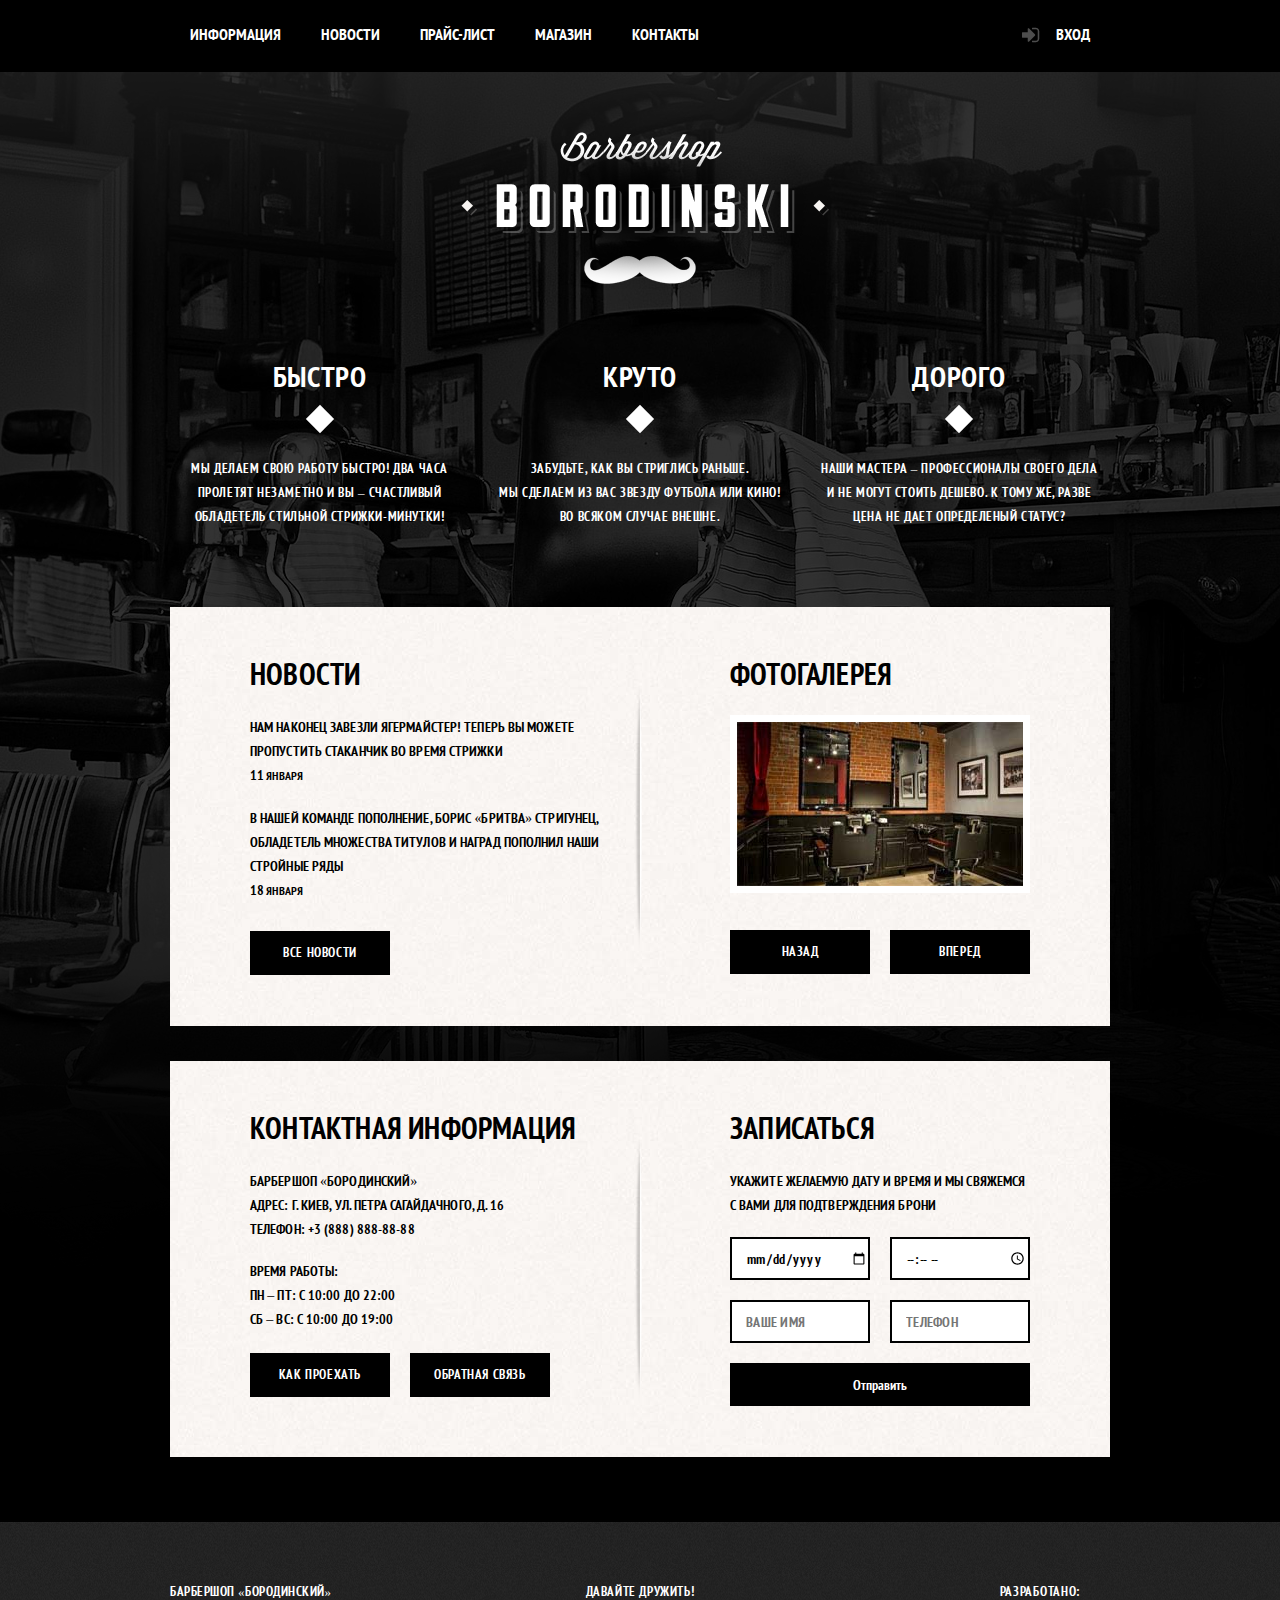
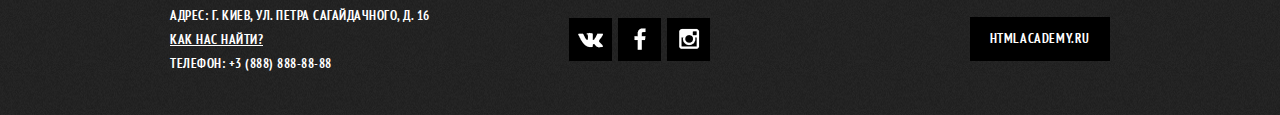
<file: index.html>
﻿<!DOCTYPE html>
<html lang="ru">
<head>
    <title>Barbershop "Borodinski"</title>
    <meta charset="utf-8">
    <meta name="viewport" content="width=device-width, initial-scale=1, maximum-scale=1">
    <link rel="stylesheet" href="styles.css" />
</head>
<body class="body-index-page">
    <header>
        <nav class="top-nav" role="navigation">
            <div class="top-menu-icon"></div>
            <ul id="show-top-nav" class="top-nav-list">
                <li><a class="nav-link" href="#">Информация</a></li>
                <li><a class="nav-link" href="#">Новости</a></li>
                <li><a class="nav-link" href="price.html">Прайс-лист</a></li>
                <li><a class="nav-link" href="item.html">Магазин</a></li>
                <li><a class="nav-link" href="#">Контакты</a></li>
                <li><a class="nav-link sign-in" href="#" id="showForm">Вход</a></li>
            </ul>
        </nav>
    </header>

    <main class="main" role="main">
        <div class="row logo-container">
            <div class="col-12">
                <h1>
                    <a href="index.html">
                        <img class="logo" src="images/index/borodinski-logo.png" alt="barbershop-logo" title="Barbershop 'Borodinski'" />
                    </a>
                </h1>
            </div>
        </div>
        <section class="row advantages">
            <div class="col-4 adv-fix-1">
                <b class="advantages-header">Быстро</b>
                <p class="advantages-text">
                    Мы делаем свою работу быстро! Два часа пролетят незаметно
                    и вы – счастливый обладетель стильной стрижки-минутки!
                </p>
            </div>
            <div class="col-4">
                <b class="advantages-header">Круто</b>
                <p class="advantages-text">
                    Забудьте, как вы стриглись раньше.<br /> Мы сделаем из вас
                    звезду футбола или кино! Во всяком случае внешне.
                </p>
            </div>
            <div class="col-4 adv-fix-2">
                <b class="advantages-header adv-header-fix-2">Дорого</b>
                <p class="advantages-text">
                    Наши мастера – профессионалы своего дела и не могут стоить
                    дешево. К тому же, разве цена не дает определеный статус?
                </p>
            </div>
        </section>

        <section class="row news-photogallery-wrapper">
            <div class="col-6 box-padding border-separator">
                <h2 class="h2-title">Новости</h2>
                <p class="normal-text">
                    Нам наконец завезли ягермайстер! Теперь вы можете пропустить стаканчик во время стрижки <br />
                    <time class="news-time" datetime="2017-01-11 20:00"><span>11</span> января</time>
                </p>
                <p class="normal-text">
                    В нашей команде пополнение, борис «бритва» стригунец, обладетель множества титулов и
                    наград пополнил наши стройные ряды <br />
                    <time class="news-time" datetime="2017-01-18 20:00"><span>18</span> января</time>
                </p>
                <a href="#" class="btn btn-news">Все новости</a>
            </div>
            <div class="col-6 box-padding photogallery-wrapper">
                <h2 class="h2-title">Фотогалерея</h2>
                <div class="photogallery">
                    <figure class="slides">
                        <img src="images/index/interior.jpg" alt="barbershop-interior" />
                    </figure>
                    <figure class="slides">
                        <img src="images/index/interior2.jpg" alt="barbershop-interior" />
                    </figure>
                    <figure class="slides">
                        <img src="images/index/interior3.jpg" alt="barbershop-interior" />
                    </figure>
                    <div class="two-btn-wrapper">
                        <a href="#" class="btn btn-photo prev-slide">Назад</a>
                        <a href="#" class="btn btn-photo next-slide">Вперед</a>
                    </div>
                </div>
            </div>
        </section>

        <section class="row contact-box">
            <div class="col-6 box-padding border-separator">
                <h2 class="h2-title">Контактная информация</h2>
                <p class="normal-text">
                    Барбершоп <q>Бородинский</q><br />
                    Адрес: г. Киев, ул. Петра Сагайдачного, д. 16<br />
                    Телефон: +3 (888) 888-88-88
                </p>
                <p class="normal-text">
                    Время работы:<br />
                    пн – пт: с 10:00 до 22:00<br />
                    сб – вс: с 10:00 до 19:00
                </p>
                <div class="two-btn-wrapper">
                    <a href="#" class="btn btn-contact">Как проехать</a>
                    <a href="#" class="btn btn-contact">Обратная связь</a>
                </div>
            </div>
            <div class="col-6 box-padding">
                <div class="enroll-wrapper">
                    <h2 class="h2-title">Записаться</h2>
                    <p class="normal-text">Укажите желаемую дату и время и мы свяжемся с вами для подтверждения брони</p>
                    <form class="enroll-form" role="form">
                        <label for="date">Дата</label>
                        <input type="date" id="date" placeholder="ДАТА" required />
                        <label for="time">Время</label>
                        <input type="time" id="time" placeholder="ВРЕМЯ" required />
                        <label for="name">Имя</label>
                        <input type="text" id="name" placeholder="ВАШЕ ИМЯ" required />
                        <label for="phone">Телефон</label>
                        <input type="tel" id="phone" placeholder="ТЕЛЕФОН" required />
                        <button type="submit">Отправить</button>
                    </form>
                </div>
            </div>
        </section>
    </main>

    <footer class="index-page-footer" role="contentinfo">
        <div class="row footer-container">
            <div class="col-4">
                <p class="contact-wrapper">
                    Барбершоп <q>Бородинский</q> <br />
                    Адрес: г. Киев, ул. Петра Сагайдачного, д. 16<br />
                    <a href="#" id="showMap" class="map-link">Как нас найти?</a><br />
                    Телефон: <a href="tel:+74956660266" class="contact-tel">+3 (888) 888-88-88</a>
                </p>
            </div>
            <div class="col-4 footer-icons">
                <p>Давайте дружить!</p>
                <div class="icons-box">
                    <a href="#" class="btn-social-vk"></a>
                    <a href="#" class="btn-social-f"></a>
                    <a href="#" class="btn-social-inst"></a>
                </div>
            </div>
            <div class="col-4">
                <div class="copyright-wrapper">
                    <p>Разработано:</p>
                    <a class="btn copyright-btn" href="#">htmlacademy.ru</a>
                </div>
            </div>
        </div>
    </footer>

    <div class="modal-map">
        <span class="close" id="closeMap">&times;</span>
    </div>

    <div class="modal-form-box">
        <div class="login">
            <h2>Личный кабинет</h2>
            <p>Введите пожалуйста свой логин и пароль</p>
            <form class="modal-form">
                <label for="login">Логин</label>
                <input type="text" id="login" placeholder="ЛОГИН" required /><br />
                <label for="password">Пароль</label>
                <input type="password" id="password" placeholder="ПАРОЛЬ" required /><br />
                <label class="switch-wrapper">
                    <input type="checkbox">
                    <span class="check"></span>
                </label>
                <span>запомните меня</span>
                <a href="#">Я забыл пароль!</a>
                <button type="submit">Войти</button>
            </form>
        </div>
        <span class="close" id="closeForm">&times;</span>
    </div>

    <script src="script.js"></script>
</body>
</html>
</file>
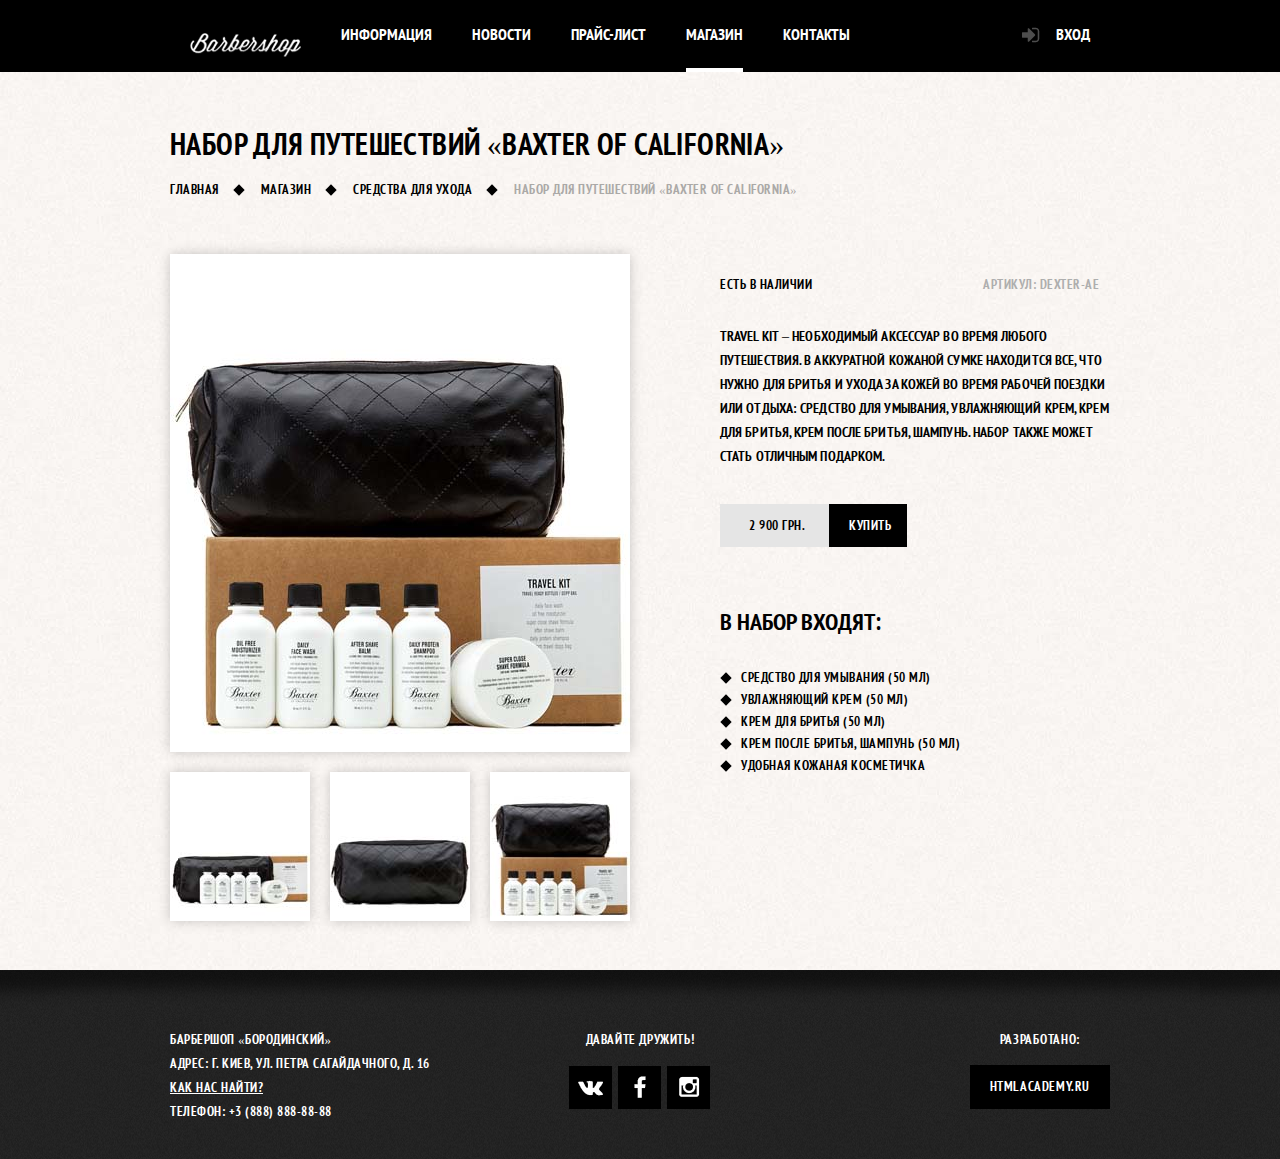
<file: item.html>
﻿<!DOCTYPE html>
<html lang="ru">
<head>
    <title>Наборы - Barbershop "Borodinski"</title>
    <meta charset="utf-8">
    <meta name="viewport" content="width=device-width, initial-scale=1, maximum-scale=1">
    <link rel="stylesheet" href="styles.css" />
</head>
<body class="body-light-bg">
    <header>
        <nav class="top-nav" role="navigation">
            <div class="top-menu-icon"></div>
            <h1 class="header-logo"><a href="index.html"><img src="images/index/logo.png" alt="logo" /></a></h1>
            <ul id="show-top-nav" class="top-nav-list">
                <li><a class="nav-link" href="#">Информация</a></li>
                <li><a class="nav-link" href="#">Новости</a></li>
                <li><a class="nav-link" href="price.html">Прайс-лист</a></li>
                <li><a class="nav-link active" href="item.html">Магазин</a></li>
                <li><a class="nav-link" href="#">Контакты</a></li>
                <li><a class="nav-link sign-in" id="showForm" href="#">Вход</a></li>
            </ul>
        </nav>
    </header>

    <main class="main-item-page" role="main">
        <section class="row product-wrapper-nav">
            <div class="col-12">
                <h2 class="product-title-nav">Набор для путешествий <q>Baxter of California</q></h2>
                <ul class="product-breadcrumbs-wrapper">
                    <li><a href="index.html" class="product-breadcrumbs-nav">Главная</a></li>
                    <li><a href="item.html" class="product-breadcrumbs-nav rhombus">Магазин</a></li>
                    <li><a href="#" class="product-breadcrumbs-nav rhombus">Средства для ухода</a></li>
                    <li><span class="product-breadcrumbs-nav rhombus">Набор для путешествий <q>Baxter of California</q></span></li>
                </ul>
            </div>
        </section>
        <section class="row product-wrapper">
            <div class="col-6">
                <div><img id="largeImg" class="large-thumbs-img" src="images/item/img-large-1.jpg" alt="Baxter of California"></div>
                <ul id="thumbs" class="product-photo-box">
                    <li>
                        <a href="images/item/img-large-2.jpg" title="Baxter of California">
                            <img src="images/item/img-small-2.jpg" class="product-thumbs-img" alt="Baxter of California">
                        </a>
                    </li>
                    <li>
                        <a href="images/item/img-large-3.jpg" title="Baxter of California">
                            <img src="images/item/img-small-3.jpg" class="product-thumbs-img" alt="Baxter of California">
                        </a>
                    </li>
                    <li>
                        <a href="images/item/img-large-1.jpg" title="Baxter of California">
                            <img src="images/item/img-small-1.jpg" class="product-thumbs-img" alt="Baxter of California">
                        </a>
                    </li>
                </ul>
            </div>
            <div class="col-6 product-description-wrapper">
                <div class="in-stock-wrapper">
                    <p class="in-stock">Есть в наличии</p>
                    <p class="vendor-code">Артикул: Dexter-AE</p>
                </div>
                <p class="normal-text">
                    Travel Kit – необходимый аксессуар во время любого путешествия. В аккуратной
                    кожаной сумке находится все, что нужно для бритья и ухода за кожей во время
                    рабочей поездки или отдыха: средство для умывания, увлажняющий крем, крем для
                    бритья, крем после бритья, шампунь. Набор также может стать отличным подарком.
                </p>
                <div class="price-box">
                    <div class="price">2 900 грн.</div>
                    <a class="price-btn" href="#">Купить</a>
                </div>
                <h3 class="h3-title">В набор входят:</h3>
                <ul class="product-set-list">
                    <li class="set-list-item">Средство для умывания (50 мл)</li>
                    <li class="set-list-item">Увлажняющий крем (50 мл)</li>
                    <li class="set-list-item">Крем для бритья (50 мл)</li>
                    <li class="set-list-item">Крем после бритья, шампунь (50 мл)</li>
                    <li class="set-list-item">Удобная кожаная косметичка</li>
                </ul>
            </div>
        </section>
    </main>

    <footer class="footer" role="contentinfo">
        <div class="row footer-container">
            <div class="col-4">
                <p class="contact-wrapper">
                    Барбершоп <q>Бородинский</q> <br />
                    Адрес: г. Киев, ул. Петра Сагайдачного, д. 16<br />
                    <a href="#" id="showMap" class="map-link">Как нас найти?</a><br />
                    Телефон: <a href="tel:+74956660266" class="contact-tel">+3 (888) 888-88-88</a>
                </p>
            </div>
            <div class="col-4 footer-icons">
                <p>Давайте дружить!</p>
                <div class="icons-box">
                    <a href="#" class="btn-social-vk"></a>
                    <a href="#" class="btn-social-f"></a>
                    <a href="#" class="btn-social-inst"></a>
                </div>
            </div>
            <div class="col-4">
                <div class="copyright-wrapper">
                    <p>Разработано:</p>
                    <a class="btn copyright-btn" href="#">htmlacademy.ru</a>
                </div>
            </div>
        </div>
    </footer>

    <div class="modal-map">
        <span class="close" id="closeMap">&times;</span>
    </div>

    <div class="modal-form-box">
        <div class="login">
            <h2>Личный кабинет</h2>
            <p>Введите пожалуйста свой логин и пароль</p>
            <form class="modal-form">
                <label for="login">Логин</label>
                <input type="text" id="login" placeholder="ЛОГИН" required /><br />
                <label for="password">Пароль</label>
                <input type="password" id="password" placeholder="ПАРОЛЬ" required /><br />
                <label class="switch-wrapper">
                    <input type="checkbox">
                    <span class="check"></span>
                </label>
                <span>запомните меня</span>
                <a href="#">Я забыл пароль!</a>
                <button type="submit">Войти</button>
            </form>
        </div>
        <span class="close" id="closeForm">&times;</span>
    </div>

    <script src="script.js"></script>
</body>
</html>
</file>
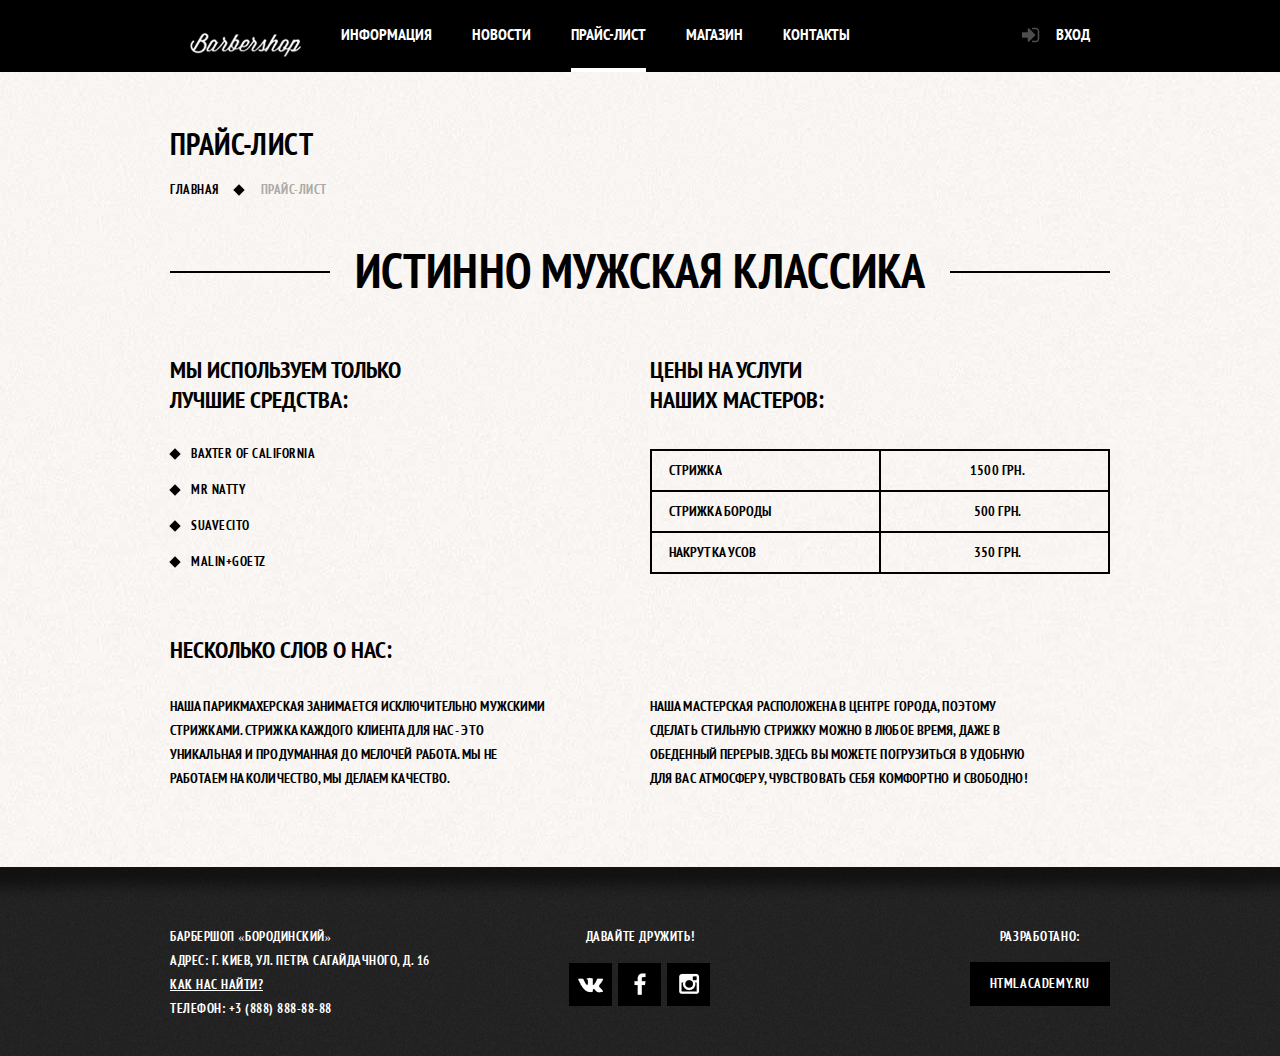
<file: price.html>
﻿<!DOCTYPE html>
<html lang="ru">
<head>
    <title>Прайс-лист - Barbershop "Borodinski"</title>
    <meta charset="utf-8">
    <meta name="viewport" content="width=device-width, initial-scale=1, maximum-scale=1">
    <link rel="stylesheet" href="styles.css" />
</head>
<body class="body-light-bg">
    <header>
        <nav class="top-nav" role="navigation">
            <div class="top-menu-icon"></div>
            <h1 class="header-logo"><a href="index.html"><img src="images/index/logo.png" alt="logo" /></a></h1>
            <ul id="show-top-nav" class="top-nav-list">
                <li><a class="nav-link" href="#">Информация</a></li>
                <li><a class="nav-link" href="#">Новости</a></li>
                <li><a class="nav-link active" href="price.html">Прайс-лист</a></li>
                <li><a class="nav-link" href="item.html">Магазин</a></li>
                <li><a class="nav-link" href="#">Контакты</a></li>
                <li><a class="nav-link sign-in" href="#" id="showForm">Вход</a></li>
            </ul>
        </nav>
    </header>

    <main class="main-price-page" role="main">
        <section class="row product-wrapper-nav">
            <div class="col-12">
                <h2 class="product-title-nav">Прайс-лист</h2>
                <ul class="product-breadcrumbs-wrapper">
                    <li><a href="index.html" class="product-breadcrumbs-nav">Главная</a></li>
                    <li><span class="product-breadcrumbs-nav rhombus">Прайс-лист</span></li>
                </ul>
            </div>
        </section>
        <section class="row">
            <div class="col-12">
                <p class="service-title"><span class="center-line">Истинно мужская классика</span></p>
            </div>
        </section>
        <section class="row">
            <div class="col-6">
                <h3 class="h3-title">
                    Мы используем только <br />
                    лучшие средства:
                </h3>
                <ul class="service-list">
                    <li class="service-list-item">Baxter of California</li>
                    <li class="service-list-item">Mr Natty</li>
                    <li class="service-list-item">Suavecito</li>
                    <li class="service-list-item">Malin+Goetz</li>
                </ul>
            </div>
            <div class="col-6">
                <h3 class="h3-title">
                    Цены на услуги <br />
                    наших мастеров:
                </h3>
                <table class="price-table">
                    <tr>
                        <td>Стрижка</td>
                        <td>1500 грн.</td>
                    </tr>
                    <tr>
                        <td>Стрижка бороды</td>
                        <td>500 грн.</td>
                    </tr>
                    <tr>
                        <td>Накрутка усов</td>
                        <td>350 грн.</td>
                    </tr>
                </table>
            </div>
        </section>

        <section class="about-us">
            <div class="row">
                <div class="col-12">
                    <h3 class="h3-title about-title">Несколько слов о нас:</h3>
                </div>
            </div>
            <div class="row">
                <div class="col-6">
                    <p class="about-text normal-text">
                        Наша парикмахерская занимается исключительно мужскими стрижками.
                        Стрижка каждого клиента для нас - это уникальная и продуманная до мелочей работа.
                        Мы не работаем на количество, мы делаем качество.
                    </p>
                </div>
                <div class="col-6">
                    <p class="about-text normal-text">
                        Наша мастерская расположена в центре города, поэтому сделать стильную
                        стрижку можно в любое время, даже в обеденный перерыв. Здесь вы
                        можете погрузиться в удобную для вас атмосферу, чувствовать себя
                        комфортно и свободно!
                    </p>
                </div>
            </div>
        </section>
    </main>

    <footer class="footer" role="contentinfo">
        <div class="row footer-container">
            <div class="col-4">
                <p class="contact-wrapper">
                    Барбершоп <q>Бородинский</q> <br />
                    Адрес: г. Киев, ул. Петра Сагайдачного, д. 16<br />
                    <a href="#" id="showMap" class="map-link">Как нас найти?</a><br />
                    Телефон: <a href="tel:+74956660266" class="contact-tel">+3 (888) 888-88-88</a>
                </p>
            </div>
            <div class="col-4 footer-icons">
                <p>Давайте дружить!</p>
                <div class="icons-box">
                    <a href="#" class="btn-social-vk"></a>
                    <a href="#" class="btn-social-f"></a>
                    <a href="#" class="btn-social-inst"></a>
                </div>
            </div>
            <div class="col-4">
                <div class="copyright-wrapper">
                    <p>Разработано:</p>
                    <a class="btn copyright-btn" href="#">htmlacademy.ru</a>
                </div>
            </div>
        </div>
    </footer>

    <div class="modal-map">
        <span class="close" id="closeMap">&times;</span>
    </div>

    <div class="modal-form-box">
        <div class="login">
            <h2>Личный кабинет</h2>
            <p>Введите пожалуйста свой логин и пароль</p>
            <form class="modal-form">
                <label for="login">Логин</label>
                <input type="text" id="login" placeholder="ЛОГИН" required /><br />
                <label for="password">Пароль</label>
                <input type="password" id="password" placeholder="ПАРОЛЬ" required /><br />
                <label class="switch-wrapper">
                    <input type="checkbox">
                    <span class="check"></span>
                </label>
                <span>запомните меня</span>
                <a href="#">Я забыл пароль!</a>
                <button type="submit">Войти</button>
            </form>
        </div>
        <span class="close" id="closeForm">&times;</span>
    </div>

    <script src="script.js"></script>
</body>
</html>
</file>
<file: styles.css>
﻿body {
    margin: 0px;
    text-transform: uppercase;
    font-family: PTSansBold;
}

.body-index-page {
    color: white;
    background: #000 url(images/index/tint.png) no-repeat 50% 0;
}

@font-face {
    font-family: PTSans;
    src: url(fonts/web/ptsansnarrow.woff);
}

@font-face {
    font-family: PTSansBold;
    src: url(fonts/web/ptsansnarrowbold.woff);
}

* {
    -webkit-box-sizing: border-box;
    -moz-box-sizing: border-box;
    box-sizing: border-box;
}

.row::after {
    content: "";
    clear: both;
    display: table;
}

[class*="col-"] {
    float: left;
    padding: 0px 10px;
}

.col-1 {width: 8.33%;}
.col-2 {width: 16.66%;}
.col-3 {width: 25%;}
.col-4 {width: 33.33%;}
.col-5 {width: 41.66%;}
.col-6 {width: 50%;}
.col-7 {width: 58.33%;}
.col-8 {width: 66.66%;}
.col-9 {width: 75%;}
.col-10 {width: 83.33%;}
.col-11 {width: 91.66%;}
.col-12 {width: 100%;}

a {
    text-decoration: none;
}

ul {
    list-style-type: none;
    margin: 0px;
    padding: 0px;
}

q {
    quotes: "\00ab" "\00bb";
}

label {
    position: absolute;
    left: -99999px;
}


/*----------------------index start----------------------*/
header {
    background-color: #000000;
    min-height: 72px;
}

.top-nav {
    max-width: 960px;
    margin: 0px auto;
    padding: 0px 10px;
}

.top-nav li {
    float: left;
}

.nav-link {
    display: block;
    color: #ffffff;
    height: 72px;
    padding: 24px 20px;
}

.nav-link:hover {
    background-color: #242424;
}

.top-nav li:last-child {
    float: right;
    position: relative;
}

.top-menu-icon {
    display: none;
    border-bottom: 13px double white;
    border-top: 4px solid white;
    height: 22px;
    width: 30px;
    margin: 25px 10px;
}

.top-menu-icon:hover {
    cursor: pointer;
}

.sign-in {
    padding-left: 54px;
}

.sign-in::before {
    content: '';
    background-image: url("images/index/icon-login.png");
    height: 16px;
    display: block;
    background-repeat: no-repeat;
    position: absolute;
    top: 27px;
    width: 18px;
    left: 20px;
}

.main {
    max-width: 960px;
    color: black;
    padding: 0px 10px;
    margin: 60px auto 65px auto;
}

.logo-container {
    padding-left: 10px;
}

.logo-container h1 {
    max-width: 368px;
    margin: 0px auto;
}

.logo {
    width: 100%;
    height: auto;
}

.advantages {
    color: white;
    text-align: center;
    margin: 12px 0px 78px 0px;
}

.adv-fix-1 {
    padding-right: 24px;
}

.adv-fix-2 {
    padding-left: 22px;
}

.advantages-header {
    font-size: 29px;
    font-weight: 300;
    letter-spacing: 0.6px;
}

.advantages-header:after {
    content: '';
    display: block;
    width: 20px;
    height: 20px;
    background-color: white;
    margin: 14px auto;
    -webkit-transform: rotate(45deg);
    -ms-transform: rotate(45deg);
    -o-transform: rotate(45deg);
    transform: rotate(45deg);
}

.advantages-text {
    line-height: 24px;
    margin: 28px 0px 0px 0px;
    font-size: 13px;
    letter-spacing: 0.6px;
}

.news-photogallery-wrapper {
    min-height: 419px;
    position: relative;
    margin-bottom: 35px;
    background-image: url(images/index/bg-2.jpg);
}

.box-padding {
    padding-left: 80px;
}

.h2-title {
    font-size: 30px;
    font-weight: 300;
    letter-spacing: 0.2px;
    margin: 47px 0px 22px 0px;
}

.normal-text {
    font-size: 14px;
    line-height: 24px;
    letter-spacing: 0.1px;
    margin: 18px 0px 0px 0px;
}

.news-time {
    font-size: 12px;
    letter-spacing: 0.1px;
}

.news-time span {
    font-size: 14px;
}

.photogallery-wrapper {
    padding-left: 90px;
}

.slides {
    margin: 0px;
    max-width: 300px;
}

.slides img {
    border: 7px solid #ffffff;
    width: 100%;
    height: auto;
}


.two-btn-wrapper a {
    float: left;
}

.btn {
    display: block;
    background-color: black;
    color: white;
    width: 140px;
    height: 44px;
    text-align: center;
    line-height: 44px;
    font-size: 13px;
    letter-spacing: 0.6px;
    margin: 10px 20px 0px 0px;
}

.btn:hover {
    background-color: #663d15;
}

.btn:active {
    background-color: black;
}

.btn-news {
    margin-top: 28px;
}

.btn-photo {
    margin-top: 33px;
}

.contact-box {
    background-image: url(images/index/bg-2.jpg);
    min-height: 396px;
    position: relative;
}

.btn-contact {
    margin-top: 22px;
}

.enroll-wrapper {
    max-width: 300px;
    margin-left: 10px;
}

.enroll-form {
    margin-top: 10px;
}

.enroll-form input {
    height: 43px;
    width: 140px;
    border: 2px solid #000101;
    font-family: PTSansBold;
    font-size: 14px;
    letter-spacing: 0.3px;
    margin: 10px 0px 10px 0px;
    padding: 0px 0px 0px 14px;
    float: left;
}

.enroll-form input:nth-of-type(odd) {
    margin-right: 20px;
}

.enroll-form input:focus {
    border: 2px solid #663d15;
}

.enroll-form button {
    border: none;
    width: 300px;
    height: 43px;
    background-color: black;
    margin-top: 10px;
    font-size: 14px;
    color: white;
    font-family: PTSansBold;
}

.enroll-form button:hover {
    background-color: #663d15;
    cursor: pointer;
}

.enroll-form button:active {
    background-color: black;
    cursor: pointer;
}

.border-separator:after {
    content: "";
    background: url("images/index/border.png");
    width: 8px;
    height: 278px;
    position: absolute;
    left: 465px;
    top: 17%;
}

.index-page-footer {
    min-height: 193px;
    background-image: url(images/index/footer-bg.jpg);
}

.footer-container {
    max-width: 960px;
    margin: 0px auto;
    font-size: 13px;
}

.contact-wrapper {
    margin-top: 58px;
    letter-spacing: 0.5px;
    line-height: 24px;
}

.map-link {
    text-decoration: underline;
    color: white;
}

.contact-tel {
    color: white;
}

.footer-icons {
    text-align: center;
    padding-top: 48px;
}

.footer-icons p {
    padding-bottom: 5px;
    letter-spacing: 0.6px;
}

.icons-box {
    width: 147px;
    margin: 0px auto;
}

.btn-social-vk, .btn-social-f, .btn-social-inst {
    width: 43px;
    height: 43px;
    display: block;
    margin: 0px 3px;
    float: left;
}

.btn-social-vk {
    background: #000 url(images/index/sprite-social.png) no-repeat -232px 14px;
}

.btn-social-f {
    background: #000 url(images/index/sprite-social.png) no-repeat -26px 10px;
}

.btn-social-inst {
    background: #000 url(images/index/sprite-social.png) no-repeat -123px 10px;
}

.btn-social-vk:hover {
    background: #fff url(images/index/sprite-social.png) no-repeat -177px 14px;
}

.btn-social-f:hover {
    background: #fff url(images/index/sprite-social.png) no-repeat 16px 10px;
}

.btn-social-inst:hover {
    background: #fff url(images/index/sprite-social.png) no-repeat -72px 10px;
}

.copyright-wrapper {
    text-align: center;
    max-width: 140px;
    margin: 61px 0px 0px auto;
}

.copyright-wrapper p {
    letter-spacing: 0.7px;
    padding-bottom: 4px;
}

.copyright-btn:hover {
    background-color: white;
    color: black;
}

.copyright-btn:active {
    background-color: black;
    color: white;
}

.modal-map {
    display: none;
    position: fixed;
    z-index: 20;
    left: 50%;
    top: 0px;
    width: 780px;
    height: 574px;
    background-image: url(images/index/map.jpg);
    background-position: center center;
    border: 7px solid white;
    margin: 200px 0px 0px -390px;
    -webkit-box-shadow: 0px 10px 20px black;
    box-shadow: 0px 10px 20px black;
}

.modal-map, .modal-form-box {    
    -webkit-animation-name: zoom;
    -webkit-animation-duration: 0.6s;
    -o-animation-name: zoom;
    animation-name: zoom;
    -o-animation-duration: 0.6s;
    animation-duration: 0.6s;
}

@-webkit-keyframes zoom {
  from {
    opacity: 0;
    -webkit-transform: scale3d(.3, .3, .3);
    transform: scale3d(.3, .3, .3);
  }

  50% {
    opacity: 1;
  }
}

@keyframes zoom {
  from {
    opacity: 0;
    -webkit-transform: scale3d(.3, .3, .3);
    transform: scale3d(.3, .3, .3);
  }

  50% {
    opacity: 1;
  }
}

.close {
    position: absolute;
    top: -19px;
    right: -40px;
    color: #d0d0d0;
    font-size: 40px;
    font-weight: bold;
}

.close:hover {
    color: red;
    cursor: pointer;
}

.modal-form-box {
    display: none;
    position: fixed;
    z-index: 20;
    left: 50%;
    margin: 110px 0px 0px -230px;
    background-color: white;
    color: black;
    padding: 40px 80px 58px 80px;
    top: 0px;
    -webkit-box-shadow: 0px 10px 20px black;
    box-shadow: 0px 10px 20px black;
}

.login {
    width: 300px;
}

.login h2 {
    font-size: 30px;
    letter-spacing: 0.2px;
    margin: 7px 0px 0px 0px;
}

.login p {
    font-size: 14px;
    margin-bottom: 2px;
}

.modal-form input[type=text], .modal-form input[type=password] {
    width: 100%;
    height: 43px;
    border: 2px solid #000101;
    font-family: PTSansBold;
    font-size: 14px;
    margin: 10px 0px 0px 0px;
    padding: 0px 0px 0px 14px;
}

.modal-form input[type=text] {
    background-image: url(images/index/head.png);
    background-position: 95% center;
    background-repeat: no-repeat;
}

.modal-form input[type=password] {
    background-image: url(images/index/lock.png);
    background-position: 95% center;
    background-repeat: no-repeat;
}

.modal-form button {
    border: none;
    width: 100%;
    height: 43px;
    background-color: black;
    color: white;
    font-family: PTSansBold;
    font-size: 13px;
    letter-spacing: 0.6px;
    margin-top: 12px;
}

.modal-form button:hover {
    cursor: pointer;
    background-color: #663d15;
}

.modal-form a {
    float: right;
    color: black;
    text-decoration: underline;
    margin-top: 17px;
    font-size: 14px;
}

.switch-wrapper {
    position: relative;
    left: 0px;
    display: inline-block;
    width: 20px;
    height: 20px;
    border: 2px solid black;
    margin-top: 16px;
}

.switch-wrapper input {
    display: none;
}

.check {
    position: absolute;
    cursor: pointer;
    top: 0px;
    left: 0px;
    right: 0px;
    bottom: 0px;
}

.check::before {
    position: absolute;
    content: "";
    height: 16px;
    width: 16px;
}

.modal-form input:checked + .check::before {
    background-image:url(images/index/close.png);
    background-repeat: no-repeat;
    background-position: center center;
}

.modal-form > span {
    font-size: 14px;
    vertical-align: super;
    padding-left: 9px;
}
/*----------------------index end----------------------*/


/*----------------------item start----------------------*/
.body-light-bg {
    color: black;
    background-image: url(images/index/bg-2.jpg);
}

.header-logo {
    margin: 0px;
    float: left;
    height: 72px;
    padding: 24px 20px;
}

.header-logo:hover {
    background-color: #242424;
}

.active {
    padding: 24px 0px;
    border-bottom: 4px solid white;
    margin: 0px 20px;
}

.active:hover {
    background-color: #000000;
}

.main-item-page {
    max-width: 960px;
    margin: 0px auto 49px auto;
}

.product-wrapper-nav {
    margin: 27px 0px 0px 0px;
}

.product-title-nav {
    font-size: 30px;
    margin-bottom: 18px;
    letter-spacing: 0.4px;
    font-weight: 300;
}

.product-breadcrumbs-wrapper li {
    float: left;
}

.product-breadcrumbs-nav {
    display: block;
    color: black;
    margin: 0px 21px;
    position: relative;
    font-size: 13px;
    letter-spacing: 0.5px;
}

.product-breadcrumbs-wrapper li:first-child .product-breadcrumbs-nav {
    margin-left: 0px;
}

.product-breadcrumbs-wrapper li:last-child .product-breadcrumbs-nav {
    color: #aba9a7;
}

.rhombus::before {
    content: '';
    height: 8px;
    width: 8px;
    display: block;
    position: absolute;
    top: 5px;
    left: -26px;
    -webkit-transform: rotate(45deg);
    -ms-transform: rotate(45deg);
    -o-transform: rotate(45deg);
    transform: rotate(45deg);
    background-color: black;
}

.rhombus:hover::before {
    cursor: default;
}

.product-wrapper {
    margin-top: 56px;
}

.large-thumbs-img {
    max-width: 100%;
    height: auto;
    -webkit-box-shadow: 0 0px 12px 0 rgba(0,0,0,0.2);
    box-shadow: 0 0px 12px 0 rgba(0,0,0,0.2);
}

.product-photo-box {
    width: 100%;
    margin-top: 16px;
}

.product-thumbs-img {
    display: block;
    float: left;
    margin-right: 20px;
    -webkit-box-shadow: 0 0px 12px 0 rgba(0,0,0,0.2);
    box-shadow: 0 0px 12px 0 rgba(0,0,0,0.2);
}

.product-photo-box li:last-child .product-thumbs-img {
    margin-right: 0px;
}

.product-description-wrapper {
    padding-left: 80px;
}

.in-stock-wrapper {
    font-size: 13px;
    letter-spacing: 0.5px;
    margin: 9px 11px 0px 0px;
}

.in-stock {
    display: inline-block;
}

.vendor-code {
    float: right;
    color: #aeaeae;
}

.price-box {
    margin: 36px 0px 60px 0px;
}

.price {
    float: left;
    width: 109px;
    height: 43px;
    background-color: #e5e5e5;
    font-size: 13px;
    text-align: center;
    line-height: 43px;
    letter-spacing: 0.5px;
    padding-left: 5px;
}

.price-btn {
    display: inline-block;
    width: 78px;
    height: 43px;
    background-color: black;
    color: white;
    font-size: 13px;
    text-align: center;
    line-height: 43px;
    letter-spacing: 0.5px;
    padding-left: 4px;
}

.price-btn:hover {
    background-color: #663d15;
}

.price-btn:active {
    background-color: black;
}

.h3-title {
    font-size: 24px;
    margin-top: 6px;
    line-height: 30px;
    font-weight: 300;
}

.product-set-title {
    font-size: 24px;
}

.product-set-list {
    font-size: 13px;
    letter-spacing: 0.5px;
    margin-top: 32px;
}

.set-list-item {
    position: relative;
    padding-left: 14px;
    margin: 5px 0px 0px 7px;
}

.set-list-item::before {
    content: '';
    height: 8px;
    width: 8px;
    display: block;
    position: absolute;
    top: 5px;
    left: -5px;
    -webkit-transform: rotate(45deg);
    -ms-transform: rotate(45deg);
    -o-transform: rotate(45deg);
    transform: rotate(45deg);
    background-color: black;
}

.footer {
    min-height: 189px;
    background-image: url(images/index/line.png), url(images/index/footer-bg.jpg);
    background-repeat: repeat-x, repeat;
    color: white;
}
/*----------------------item end----------------------*/


/*----------------------price start----------------------*/
.main-price-page {
    max-width: 960px;
    margin: 0px auto 77px auto;
}

.service-title {
    font-size: 48px;
    text-align: center;
    letter-spacing: 0.2px;
    position: relative;
    z-index: 10;
    margin-top: 41px;
}

.center-line {
    margin: 0px;
    padding: 0px 25px;
    background-image: url(images/index/bg-2.jpg);
    display: inline-block;
}

.service-title:after {
    content: "";
    position: absolute;
    top: 51%;
    left: 0px;
    right: 0px;
    border-top: 2px solid black;
    z-index: -1;
}

.service-list {
    font-size: 13px;
    letter-spacing: 0.5px;
    margin-top: 30px;
}

.service-list-item {
    position: relative;
    padding-left: 15px;
    margin: 19px 0px 0px 6px;
}

.service-list-item::before {
    content: '';
    height: 8px;
    width: 8px;
    display: block;
    position: absolute;
    top: 5px;
    left: -5px;
    -webkit-transform: rotate(45deg);
    -ms-transform: rotate(45deg);
    -o-transform: rotate(45deg);
    transform: rotate(45deg);
    background-color: black;
}

.price-table {
    border: 2px solid black;
    border-collapse: collapse;
    width: 100%;
    margin-top: 34px;
    font-size: 14px;
}

.price-table td {
    border: 2px solid black;
    height: 41px;
}

.price-table td:nth-child(odd) {
    width: 50%;
    padding-left: 17px;
    letter-spacing: 0.1px;
}

.price-table td:nth-child(even) {
    width: 50%;
    text-align: center;
    padding-left: 7px;
    letter-spacing: 0.2px;
}

.about-us {
    margin-top: 55px;
}

.about-title {
    margin-bottom: 11px;
}

.about-text {
    padding-right: 75px;
}
/*----------------------price end----------------------*/


@media only screen and (max-width: 960px) {
    [class*="col-"] {
        width: 100%;
    }

    .top-nav li {
        float: none;
        text-align: center;
    }

    .top-nav {
        padding: 0px;
    }

    .nav-link {
        height: 40px;
        padding: 9px 0px;
    }

    .top-nav li:last-child {
        float: none;
    }

    .sign-in::before {
        display: none;
    }

    .adv-fix-1, .adv-fix-2 {
        padding: 0px;
    }

    .border-separator::after {
        display: none;
    }

    .box-padding {
        padding-left: 10px;
    }

    .btn-photo {
        margin-top: 7px;
    }

    .enroll-form input {
        width: 100%;
    }

    .h2-title {
        margin: 15px 0px 10px 0px;
    }

    .enroll-wrapper {
        margin: 0px auto;
    }

    .enroll-form {
        margin-right: 0px;
    }

    .enroll-form button {
        width: 100%;
    }

    .news-photogallery-wrapper, .contact-box {
        padding-bottom: 10px;
        text-align: center;
    }

    .btn {
        display: inline-block;
        margin: 10px 0px 0px 0px;
    }

    .slides {
        margin: 0px auto;
    }

    .two-btn-wrapper a {
        float: none;
    }

    .footer-container {
        text-align: center;
    }

    .contact-wrapper {
        margin-top: 10px;
    }

    .footer-icons {
        padding-top: 0px;
    }

    .copyright-wrapper {
        margin: 0px auto; 
    }

    .copyright-btn {
        margin: 0px auto 10px auto;
    }

    .modal-form-box {
        padding: 10px;
        width: 100%;
        margin: 0px;
        left: 0px;
    }

    .login {
        width: 100%;
    }

    .close {
        top: -8px;
        right: 8px;
        color: black;
    }

    .modal-map {
        left: 0px;
        width: 100%;
        margin: 200px 0px 0px 0px;
    }

    .header-logo {
        float: none;
    }

    .header-logo:hover {
        background-color: #000000;
    }

    .top-menu-icon {
        float: right;
        display: block;
    }

    .top-menu-icon + ul {
        clear: both;
    }

    .top-nav-list {
        display: none;
    }

    .product-breadcrumbs-wrapper li {
        float: none;
    }

    .product-breadcrumbs-wrapper li:first-child .product-breadcrumbs-nav {
        margin-left: 21px;
    }

    .rhombus::before {
        margin-left: 10px;
    }


    .product-description-wrapper {
        padding-left: 10px;
    }

    .product-photo-box {
        margin-top: 10px;
    }

    .product-thumbs-img {
        margin-top: 5px;
    }

    .about-us {
        margin-top: 20px;
    }

    .about-text {
        padding-right: 0px;
    }
}
</file>
